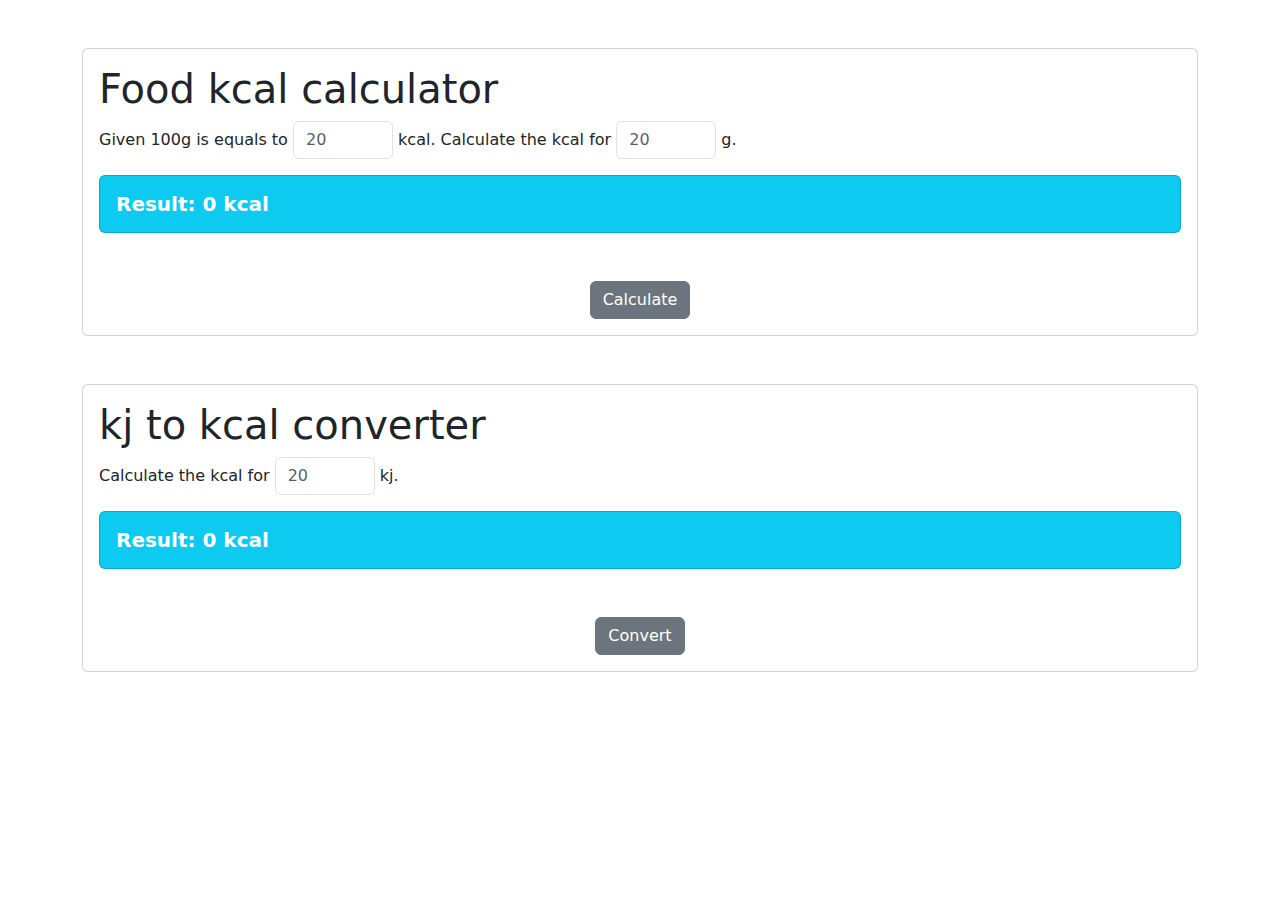
<file: food_calculator.html>
<!doctype html>
<html lang="en">
  <head>
    <meta charset="utf-8">
    <meta name="viewport" content="width=device-width, initial-scale=1">
    <title></title>
    <link href="https://cdn.jsdelivr.net/npm/bootstrap@5.3.3/dist/css/bootstrap.min.css" rel="stylesheet" integrity="sha384-QWTKZyjpPEjISv5WaRU9OFeRpok6YctnYmDr5pNlyT2bRjXh0JMhjY6hW+ALEwIH" crossorigin="anonymous">
  </head>
  <body>
    <div class="container my-5">
        <div class="card">
            <div class="card-body">
                <h1 class="card-title">Food kcal calculator</h1>
                <p class="card-text">Given 100g is equals to <input id="txt_100g_kcal" type="number" class="form-control" placeholder="20" style="display: inline-block; width: 100px;"> kcal.
                    Calculate the kcal for <input id="txt_grams" type="number" class="form-control" placeholder="20" style="display: inline-block; width: 100px;"> g.</p>
                <div class="card text-white bg-info mb-5">
                    <div class="card-body">
                        <h2 class="card-text" style="font-weight: 600; font-size: 20px;">Result: <span id="result_kcal">0</span> kcal</h2>
                    </div>
                </div>
                
                <div class="d-flex justify-content-center">
                    <button type="button" class="btn btn-secondary" id="btn_calculate">Calculate</button>
                </div>
                
            </div>
        </div>

        <div class="card my-5">
            <div class="card-body">
                <h1 class="card-title">kj to kcal converter</h1>
                <p class="card-text">Calculate the kcal for <input id="txt_kj" type="number" class="form-control" placeholder="20" style="display: inline-block; width: 100px;"> kj.</p>
                <div class="card text-white bg-info mb-5">
                    <div class="card-body">
                        <h2 class="card-text" style="font-weight: 600; font-size: 20px;">Result: <span id="result_kj_2_kcal">0</span> kcal</h2>
                    </div>
                </div>
                <div class="d-flex justify-content-center">
                    <button type="button" class="btn btn-secondary" id="btn_convert">Convert</button>
                </div>
            </div>
        </div>
    </div>
    
    <script src="https://cdn.jsdelivr.net/npm/bootstrap@5.3.3/dist/js/bootstrap.bundle.min.js" integrity="sha384-YvpcrYf0tY3lHB60NNkmXc5s9fDVZLESaAA55NDzOxhy9GkcIdslK1eN7N6jIeHz" crossorigin="anonymous"></script>
    <script>
        const txt_100g_kcal = document.getElementById("txt_100g_kcal")
        const txt_grams = document.getElementById("txt_grams")
        const btn_calculate = document.getElementById("btn_calculate")
        

        btn_calculate.addEventListener("click", () => {
            var kcal_for_100g = txt_100g_kcal.value;
            var grams_value = txt_grams.value;
            var result = 0;

            result = (kcal_for_100g * grams_value)/100;

            document.getElementById("result_kcal").innerText = result;
        });



        const txt_kj = document.getElementById("txt_kj")
        const btn_convert = document.getElementById("btn_convert")
        btn_convert.addEventListener("click", () => {
            var kj_value = txt_kj.value;
            var result = 0;
            result = kj_value / 4.184;
            document.getElementById("result_kj_2_kcal").innerText = result;
        });
        
        


    </script>
  </body>
</html>
</file>
